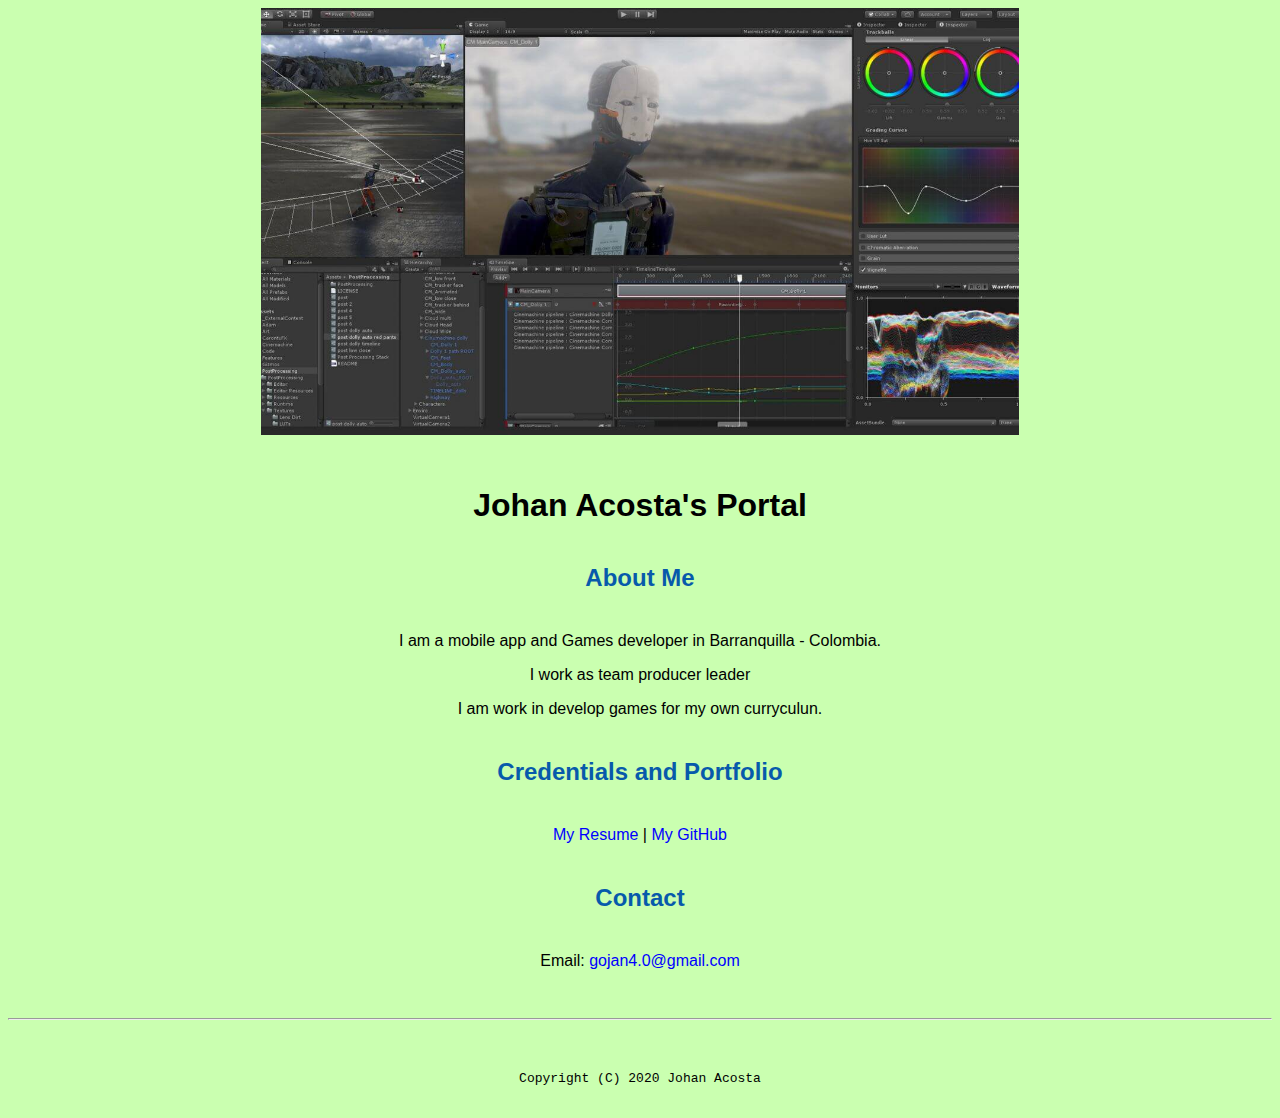
<file: index.html>
<!doctype html>

<!-- this is a comment for human! -->

<html lang="en">

<header>
  <!-- change the name to yours! -->
  <title>Johan Acosta's Portal</title>
  <!-- link to the master cascading stylesheet -->
  <link rel="stylesheet" href="css/master.css">
  <link rel="FaviconIcon" href="favicon.ico" type="image/x-icon">
  <link rel="shortcut icon" href="favicon.ico" type="image/x-icon">
  <meta name="viewport" content="width=device-width, initial-scale=1, shrink-to-fit=no">
  <meta name="name" content="Harrison Kong's Portal">
  <!-- remove the following line after you are happy with your Website
       so that search engines will index it! -->
	   
  
</header>

<body>
  <!-- add the banner image here -->
  <img class="hero" src="images/banner2.jpg" width="60%" alt="banner">

  <!-- add the name for the website -->
  <h1>Johan Acosta's Portal</h1>

  <!-- add a section called "About Me" -->
  <h2>About Me</h2>

  <!-- add a few paragraph lines to describe you -->
  <p>I am a mobile app and Games developer in Barranquilla - Colombia.</p> <!-- where do you live? -->
  <p>I  work as team producer leader</p> <!-- Where studying/studied? -->
  <p>I am work in develop games for my own curryculun.</p> <!-- current job or current school year? -->

  <!-- add a section called "Credentials and Portofolio -->
  <h2>Credentials and Portfolio</h2>

  <!-- add two hyperlinks to resume page and github page separated by a vertical line -->
  <p><a href="resume.html">My Resume</a> | <a href="https://github.com/Gojan444" target="_blank">My GitHub</a></p>

  <h2>Contact</h2>

  <!-- add a link to let visitor to send you an email easily! -->
  <p>Email: <a href="mailto:gojan4.0@gmail.com" target="_blank">gojan4.0@gmail.com</a></p>

  <!-- don't post physical address, personal phone number or other personal information on the web! -->
</body>

<footer>
  <hr>
  <!-- change the name to yours! -->
  <code>Copyright (C) 2020 Johan Acosta</code>
</footer>

</html>
</file>
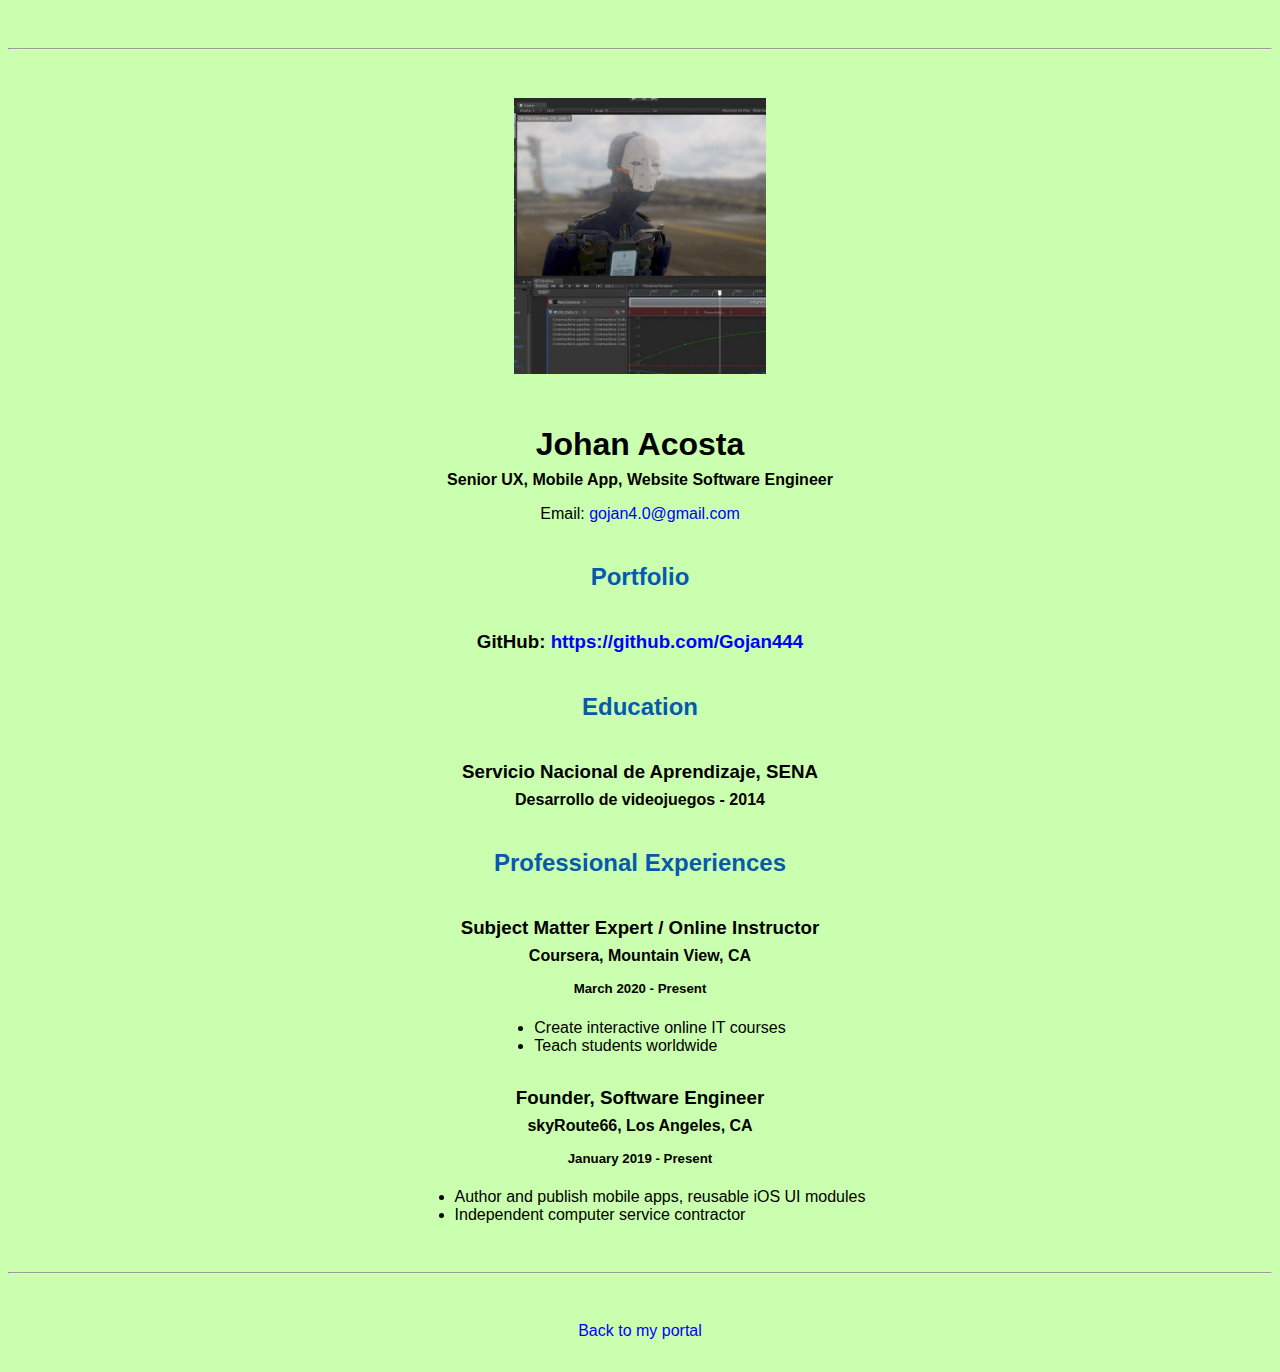
<file: resume.html>
<!doctype html>

<!-- this is a comment for human! -->

<html lang="en">

  <header>
    <title>Johan Acosta's Resume</title>
    <link rel="stylesheet" href="css/master.css">
    <link rel="FaviconIcon" href="favicon.ico" type="image/x-icon">
    <link rel="shortcut icon" href="favicon.ico" type="image/x-icon">
    <meta name="viewport" content="width=device-width, initial-scale=1, shrink-to-fit=no">
    <meta name="name" content="Johan Acosta's Resume">
    <!-- remove the following line after you are happy with your Website
         so that search engines will index it! -->
    <meta name="robots" content="noindex, nofollow">
  </header>

  <body>
    <hr>

    <img src="images/headshot2.jpg" alt="Johan Acosta's headshot" width="20%">

    <h1>Johan Acosta</h1>
    <h4>Senior UX, Mobile App, Website Software Engineer</h4>

    <p>Email: <a href="mailto:gojan4.0@gmail.com" target="_blank">gojan4.0@gmail.com</a></p>
    <!-- don't post physical address, personal phone number or other personal information on the web! -->

    <h2>Portfolio</h2>
      <h3>GitHub: <a href="https://github.com/Gojan444" target="_blank">https://github.com/Gojan444</a></h3>

    <h2>Education</h2>

    <h3>Servicio Nacional de Aprendizaje, SENA</h3>
    <h4>Desarrollo de videojuegos - 2014</h4>

    <h2>Professional Experiences</h2>

    <h3>Subject Matter Expert / Online Instructor</h3>
    <h4>Coursera, Mountain View, CA</h4>
    <h5>March 2020 - Present</h5>
      <ul>
        <li>Create interactive online IT courses</li>
        <li>Teach students worldwide</li>
      </ul>

    <h3>Founder, Software Engineer</h3>
    <h4>skyRoute66, Los Angeles, CA</h4>
    <h5>January 2019 - Present</h5>
      <ul>
        <li>Author and publish mobile apps, reusable iOS UI modules</li>
        <li>Independent computer service contractor</li>
      </ul>
  </body>

  <footer>
  <hr>
  <p><a href="index.html">Back to my portal</a><p>
  </footer>

</html>
</file>
<file: css/master.css>
/* Cascading stylesheet for the website */

/* Text inside these asterisks and slashes are comments for human */

  a {
    color: blue; /* set the text color to blue here */
    text-decoration: none; /* This means we do not want hyperlinks to be underlined */
  }

  a:hover {
    color: red; /* set the text color to red here */
    text-decoration: none; /* This means we do not want hyperlinks to be underlined */
  }

  body {
    background-color: #caffb0; /* set the background color here */
    color: black; /* set the text color to black here */
    font-family: Arial, Helvetica, sans-serif;  /* set the font here */
    text-align: center; /* set the text alignment here */
   }

  footer {
    margin-top: 2rem;
    margin-bottom: 2rem;
  }

  h1 {
    margin-bottom: 0.5rem;
    margin-top: 3rem;
   }

  h2 {
    color: #075AAB; /* set the text color of to #075AAB here */
    /* set both the bottom margin and top margin to 2.5rem here */
    margin-bottom: 2.5rem;
    margin-top: 2.5rem;
   }

  h3 {
    margin-bottom: 0;
    margin-top: 2rem;
  }

  h4 {
    margin-bottom: 1rem;
    margin-top: 0.5rem;
  }

  h5 {
    margin-top: 0.5rem;
  }

  hr {
    margin-bottom: 3rem;
    margin-top: 3rem;
  }

  /* this controls how the bullet points in the resume page looks */
  ul {
    display: table;
    margin: 0 auto;
    text-align: left;
  }
</file>
